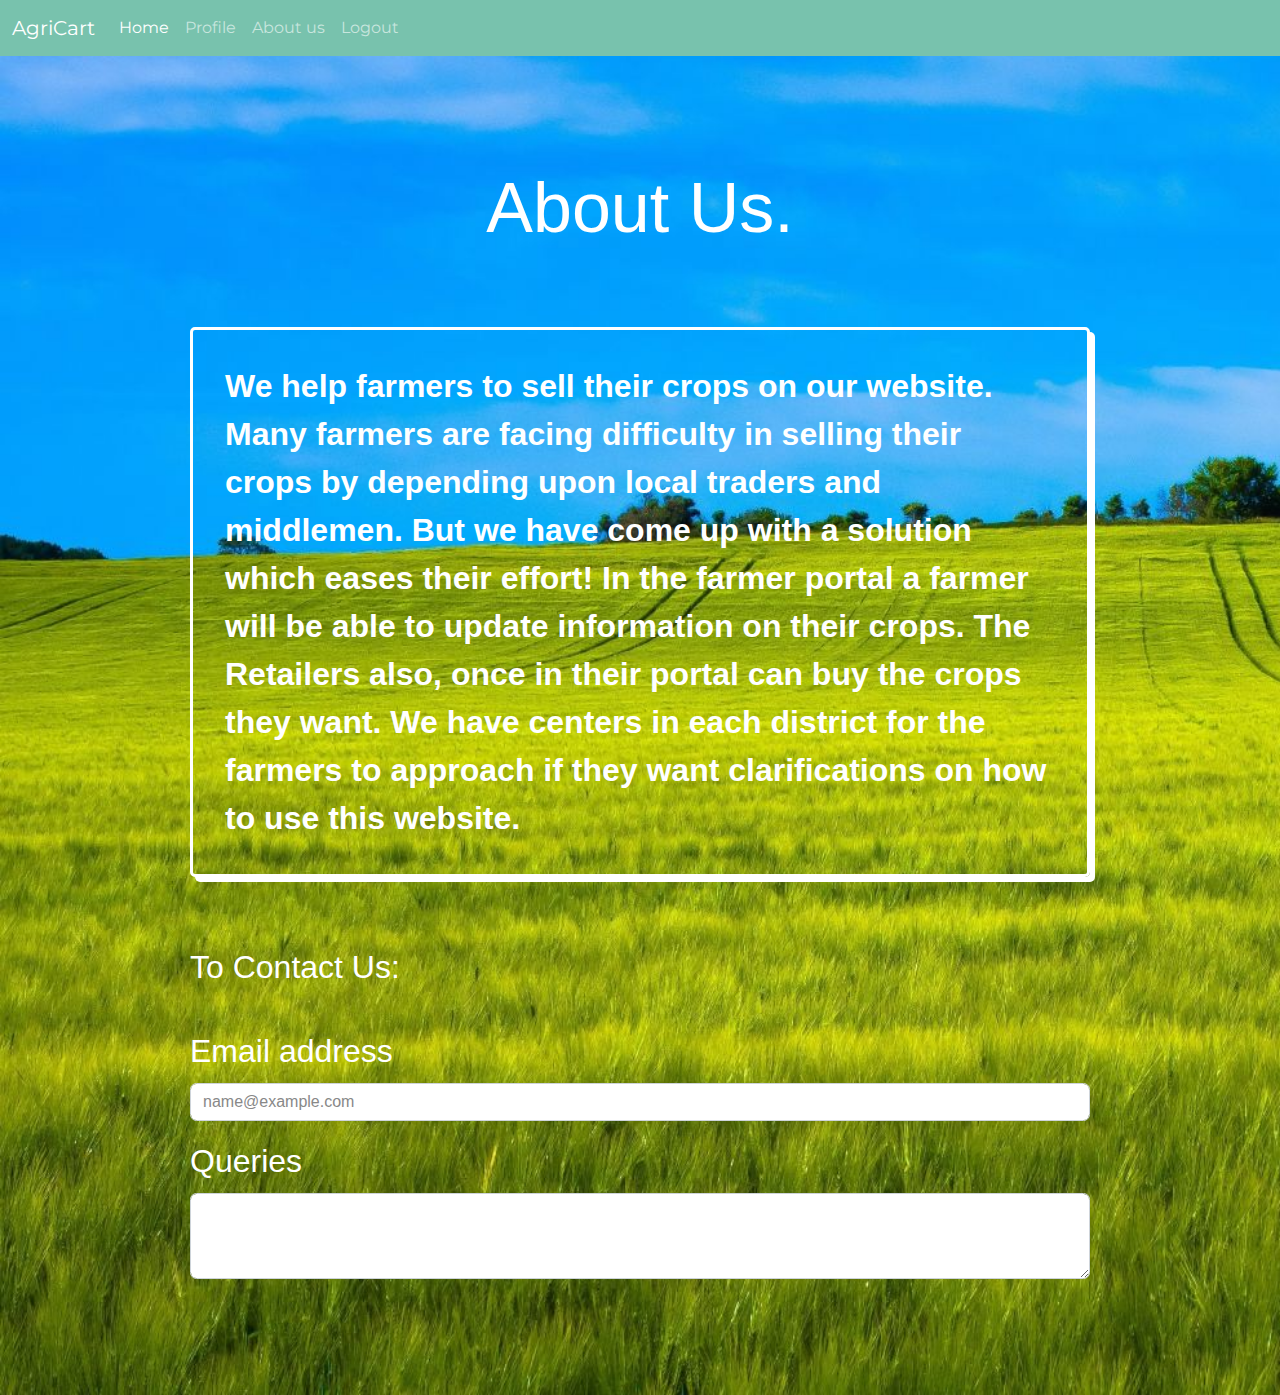
<file: Agri webapp/template/aboutUs.html>
<!DOCTYPE html>
<html lang="en">
<head>
  <meta charset="UTF-8">
  <meta http-equiv="X-UA-Compatible" content="IE=edge">
  <meta name="viewport" content="width=device-width, initial-scale=1.0">
  <link rel="icon" type="image/x-icon" href="../static/images/favicon.jpg">
  <title>About Us</title>
  <link rel="stylesheet" href="../static/css/bootstrap.min.css">
  <link rel="stylesheet" href="../static/css/styleForAboutUs.css">
</head>
<body>
  <nav class="navbar navbar-expand-lg navbar-dark bg-primary">
    <div class="container-fluid">
    <a class="navbar-brand" href="/farmersHomePage">AgriCart</a>
    <button class="navbar-toggler" type="button" data-bs-toggle="collapse" data-bs-target="#navbarColor01" aria-controls="navbarColor01" aria-expanded="false" aria-label="Toggle navigation">
        <span class="navbar-toggler-icon"></span>
    </button>
    <div class="collapse navbar-collapse" id="navbarColor01">
        <ul class="navbar-nav me-auto">
            <li class="nav-item">
                <a class="nav-link active" href="/farmersHomePage">Home
                <span class="visually-hidden">(current)</span>
                </a>
            </li>
            <li class="nav-item">
            <a class="nav-link" href="/profilefarmer">Profile</a>
            </li>
            <li class="nav-item">
            <a class="nav-link" href="aboutus">About us</a>
            </li>
            <li class="nav-item">
            <a class="nav-link" href="/logout">Logout</a>
            </li>
        </ul>
        </div>
    </div>
  </nav>
<div class="container">
  <p class="about">About Us.</p>
  <div class="text">
    <p class="fw-bolder" style="border:3px; border-style:solid; border-color:#ffffff; padding: 1em; box-shadow: 5px 5px #ffffff; border-radius: 5px;">We help farmers to
      sell their crops on our website. Many farmers are facing difficulty in selling their crops by depending upon local
      traders and middlemen. But we have come up with a solution which eases their effort!
      In the farmer portal a farmer will be able to update information on their crops. The Retailers also, once in their
      portal can buy the crops they want. We have centers in each district for the farmers to approach if they want clarifications on how to use this website.</p>

  </div>
<p class="text1">To Contact Us:</p>
<div class="seg"><div class="mb-3">
  <label for="exampleFormControlInput1" class="form-label">Email address</label>
  <input type="email" class="form-control" id="exampleFormControlInput1" placeholder="name@example.com">
</div>
<div class="mb-3">
  <label for="exampleFormControlTextarea1" class="form-label">Queries</label>
  <textarea class="form-control" id="exampleFormControlTextarea1" rows="3"></textarea>
</div>
</div>


<script src="https://cdn.jsdelivr.net/npm/bootstrap@5.1.3/dist/js/bootstrap.bundle.min.js" integrity="sha384-ka7Sk0Gln4gmtz2MlQnikT1wXgYsOg+OMhuP+IlRH9sENBO0LRn5q+8nbTov4+1p" crossorigin="anonymous"></script>
</body>
</html>
</file>
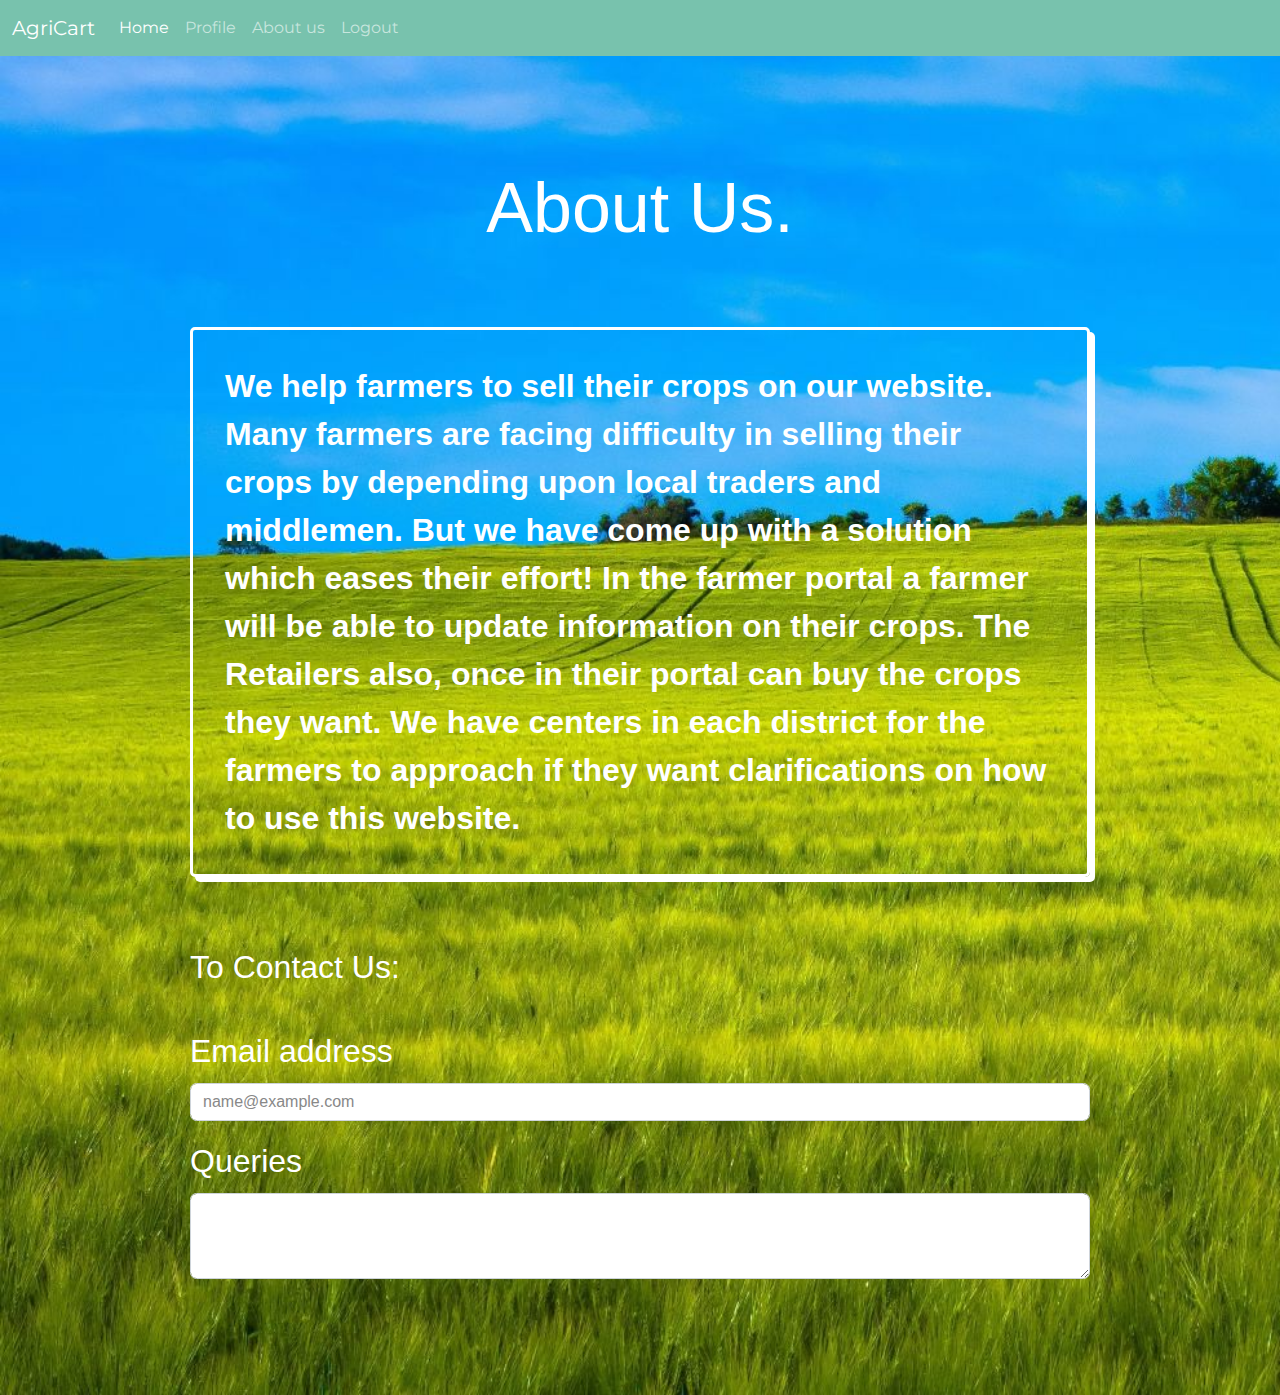
<file: Agri webapp/template/aboutUsR.html>
<!DOCTYPE html>
<html lang="en">
<head>
    <meta charset="UTF-8">
    <meta http-equiv="X-UA-Compatible" content="IE=edge">
    <meta name="viewport" content="width=device-width, initial-scale=1.0">
    <link rel="icon" type="image/x-icon" href="../static/images/favicon.jpg">
    <title>About Us</title>
    <link rel="stylesheet" href="../static/css/bootstrap.min.css">
    <link rel="stylesheet" href="../static/css/styleForAboutUs.css">
</head>
<body>
    <nav class="navbar navbar-expand-lg navbar-dark bg-primary">
        <div class="container-fluid">
        <a class="navbar-brand" href="/retailersHomePage">AgriCart</a>
        <button class="navbar-toggler" type="button" data-bs-toggle="collapse" data-bs-target="#navbarColor01" aria-controls="navbarColor01" aria-expanded="false" aria-label="Toggle navigation">
            <span class="navbar-toggler-icon"></span>
        </button>
        <div class="collapse navbar-collapse" id="navbarColor01">
            <ul class="navbar-nav me-auto">
                <li class="nav-item">
                    <a class="nav-link active" href="/retailersHomePage">Home
                    <span class="visually-hidden">(current)</span>
                    </a>
                </li>
                <li class="nav-item">
                <a class="nav-link" href="/profileRetailer">Profile</a>
                </li>
                <li class="nav-item">
                <a class="nav-link" href="aboutusr">About us</a>
                </li>
                <li class="nav-item">
                <a class="nav-link" href="/logout">Logout</a>
                </li>
            </ul>
            </div>
        </div>
    </nav>
    <div class="container">
        <p class="about">About Us.</p>
        <div class="text">
            <p class="fw-bolder" style="border:3px; border-style:solid; border-color:#ffffff; padding: 1em; box-shadow: 5px 5px #ffffff; border-radius: 5px;">We help farmers to
            sell their crops on our website. Many farmers are facing difficulty in selling their crops by depending upon local
            traders and middlemen. But we have come up with a solution which eases their effort!
            In the farmer portal a farmer will be able to update information on their crops. The Retailers also, once in their
            portal can buy the crops they want. We have centers in each district for the farmers to approach if they want clarifications on how to use this website.</p>

        </div>
        <p class="text1">To Contact Us:</p>
        <div class="seg"><div class="mb-3">
        <label for="exampleFormControlInput1" class="form-label">Email address</label>
        <input type="email" class="form-control" id="exampleFormControlInput1" placeholder="name@example.com">
        </div>
        <div class="mb-3">
        <label for="exampleFormControlTextarea1" class="form-label">Queries</label>
        <textarea class="form-control" id="exampleFormControlTextarea1" rows="3"></textarea>
    </div>
</div>


<script src="https://cdn.jsdelivr.net/npm/bootstrap@5.1.3/dist/js/bootstrap.bundle.min.js" integrity="sha384-ka7Sk0Gln4gmtz2MlQnikT1wXgYsOg+OMhuP+IlRH9sENBO0LRn5q+8nbTov4+1p" crossorigin="anonymous"></script>
</body>
</html>
</file>
<file: Agri webapp/static/css/styleForAboutUs.css>
body {
    background-image: url('../images/landscape-wheat-farm-green.jpg');
    background-repeat: no-repeat;
    background-size: cover ;
}

.container {
    padding: 100px 120px;
    color: white;
}
.about {
    text-align: center;
    font-size: 70px;
    font-family: "Trebuchet MS", Helvetica, sans-serif;
}

div .text {
    padding-top: 50px;
    font-family: "Trebuchet MS", Helvetica, sans-serif;
    font-size: 2rem;
}

div .seg{
    padding-top: 20px;
    font-family: "Trebuchet MS", Helvetica, sans-serif;
    font-size: 2rem;
}

.text1{
    padding-top: 50px;
    font-family: "Trebuchet MS", Helvetica, sans-serif;
    font-size: 2rem;
}

@media screen and (max-width: 992px) {
    .container {
        padding: 30px 35px;
        color: white;
    }
}
</file>
